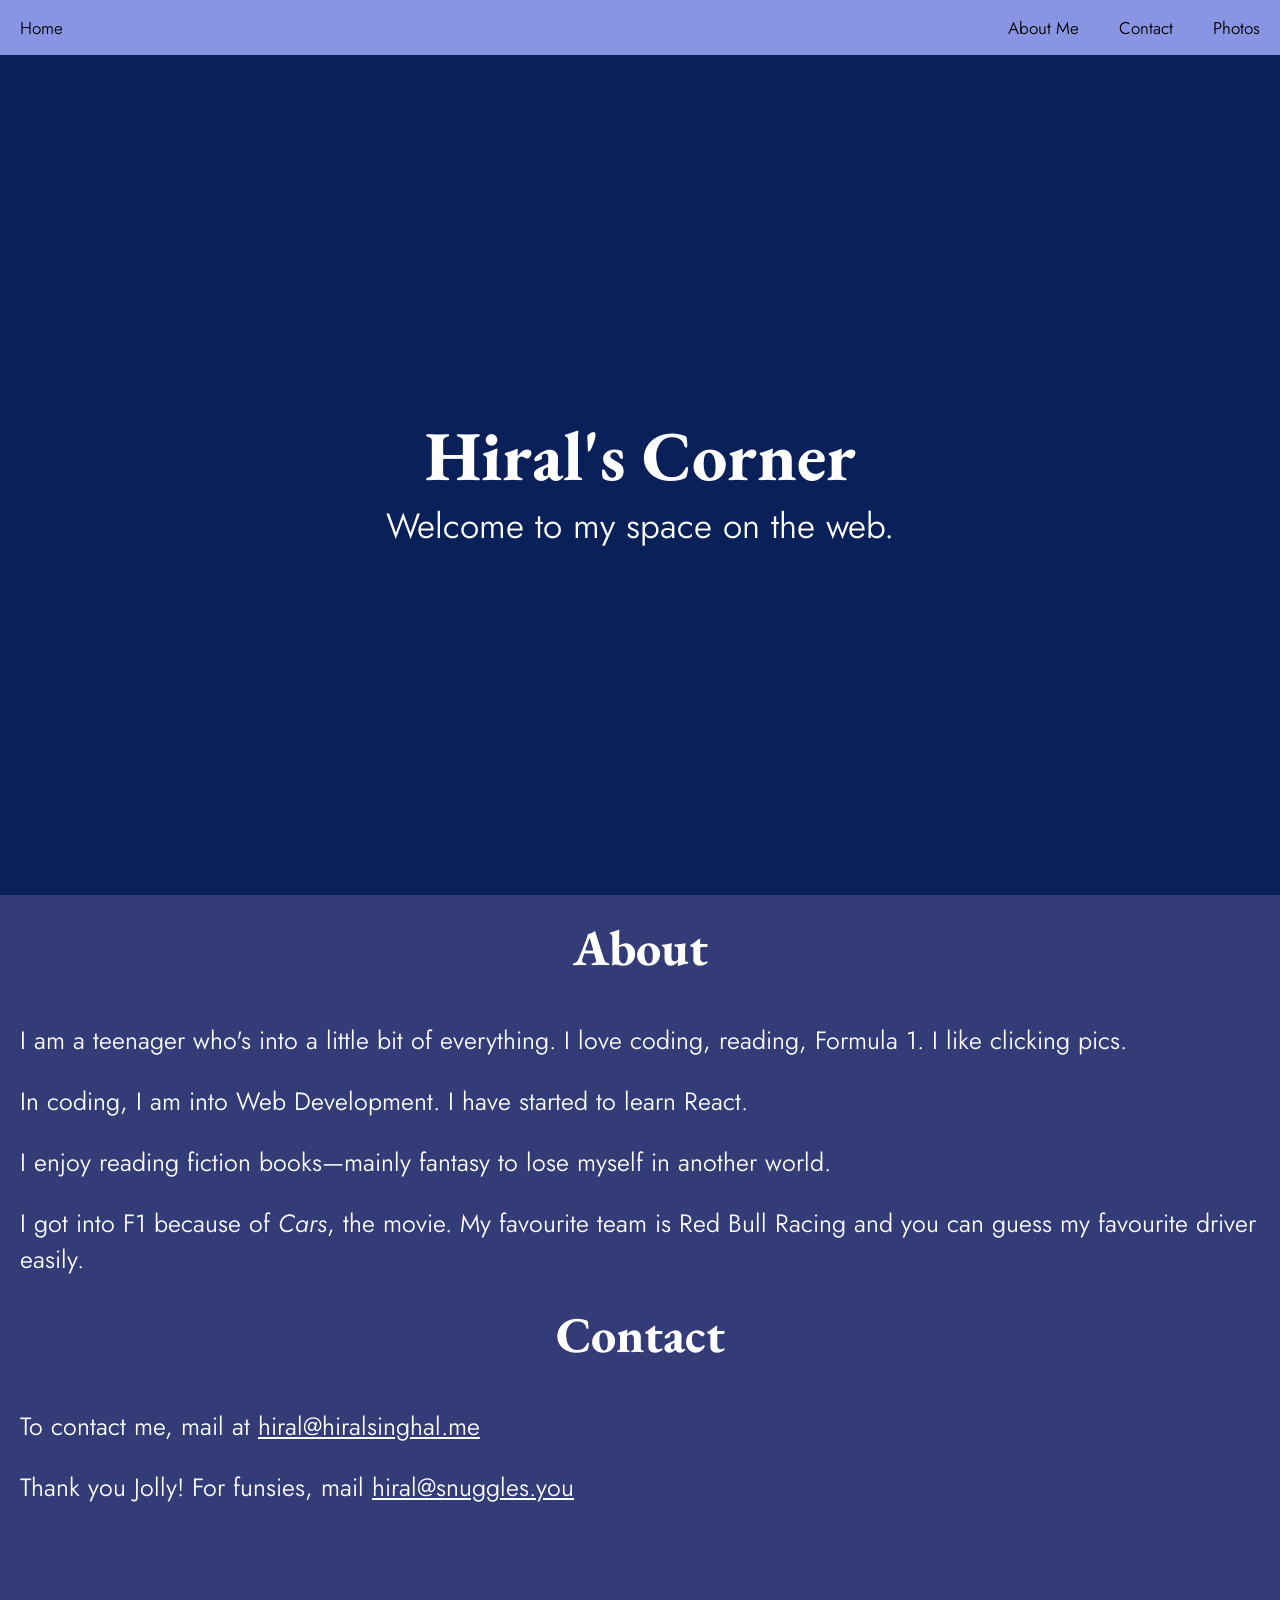
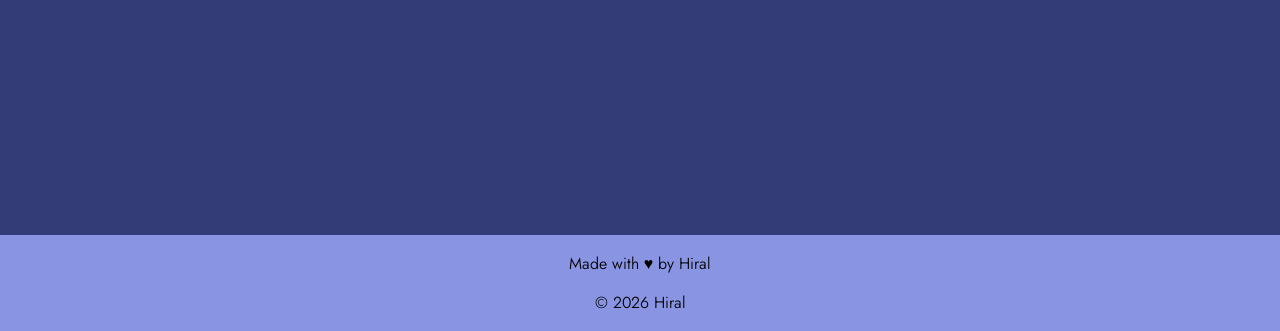
<file: index.html>
<!DOCTYPE html>
<html lang="en">

    <head>
        <link rel="preconnect" href="https://fonts.googleapis.com">
        <link rel="preconnect" href="https://fonts.gstatic.com" crossorigin>
        <link href="https://fonts.googleapis.com/css2?family=EB+Garamond:ital,wght@0,400..800;1,400..800&family=Jost:ital,wght@0,100..900;1,100..900&family=Merriweather:ital,opsz,wght@0,18..144,300..900;1,18..144,300..900&family=Montserrat:ital,wght@0,100..900;1,100..900&family=Open+Sans:ital,wght@0,300..800;1,300..800&family=Roboto:ital,wght@0,100..900;1,100..900&display=swap" rel="stylesheet">

        <meta charset="utf-8">
        <meta name="viewport" content="width=device-width, initial-scale=1.0">

        <link rel="stylesheet" href="style.css">
        <title>Hiral's Corner</title>
    </head>

    <body>
        <nav class="jost-para">
            <a href="#">Home</a>
            <ul>
                <li><a href="#about">About Me</a></li>
                <li><a href="#contact">Contact</a></li>
                <li><a href="photos.html">Photos</a></li>
            </ul>
        </nav>

        <header>
            <h1 class="eb-garamond-headings">Hiral's Corner</h1>
            <p class="jost-para">Welcome to my space on the web.</p>
        </header>
        
        <main class="jost-para">
            <section id="about">
                <h2 class="eb-garamond-headings">About</h2>
                <p>I am a teenager who's into a little bit of everything. I love coding, reading, Formula 1. I like clicking pics.</p>
                <p>In coding, I am into Web Development. I have started to learn React.</p>
                <p>I enjoy reading fiction books&mdash;mainly fantasy to lose myself in another world.</p>
                <p>I got into F1 because of <i>Cars</i>, the movie. My favourite team is Red Bull Racing and you can guess my favourite driver easily.</p>
            </section>

            <!--<section id="hobby">
                <h2 class="eb-garamond-headings">Hobbies</h2>
                <p>To be added</p>
            </section>-->

            <section id="contact">
                <h2 class="eb-garamond-headings">Contact</h2>
                <p>To contact me, mail at <a href="mailto:hiral@hiralsinghal.me">hiral@hiralsinghal.me</a></p>
                <p>Thank you Jolly! For funsies, mail <a href="mailto:hiral@snuggles.you">hiral@snuggles.you</a></p>
            </section>
        </main>

        <footer class="jost-para">
            <p>Made with &#9829; by Hiral </p>
            <p>&#169; 2026 Hiral</p>
        </footer>
    </body>
</html>
</file>
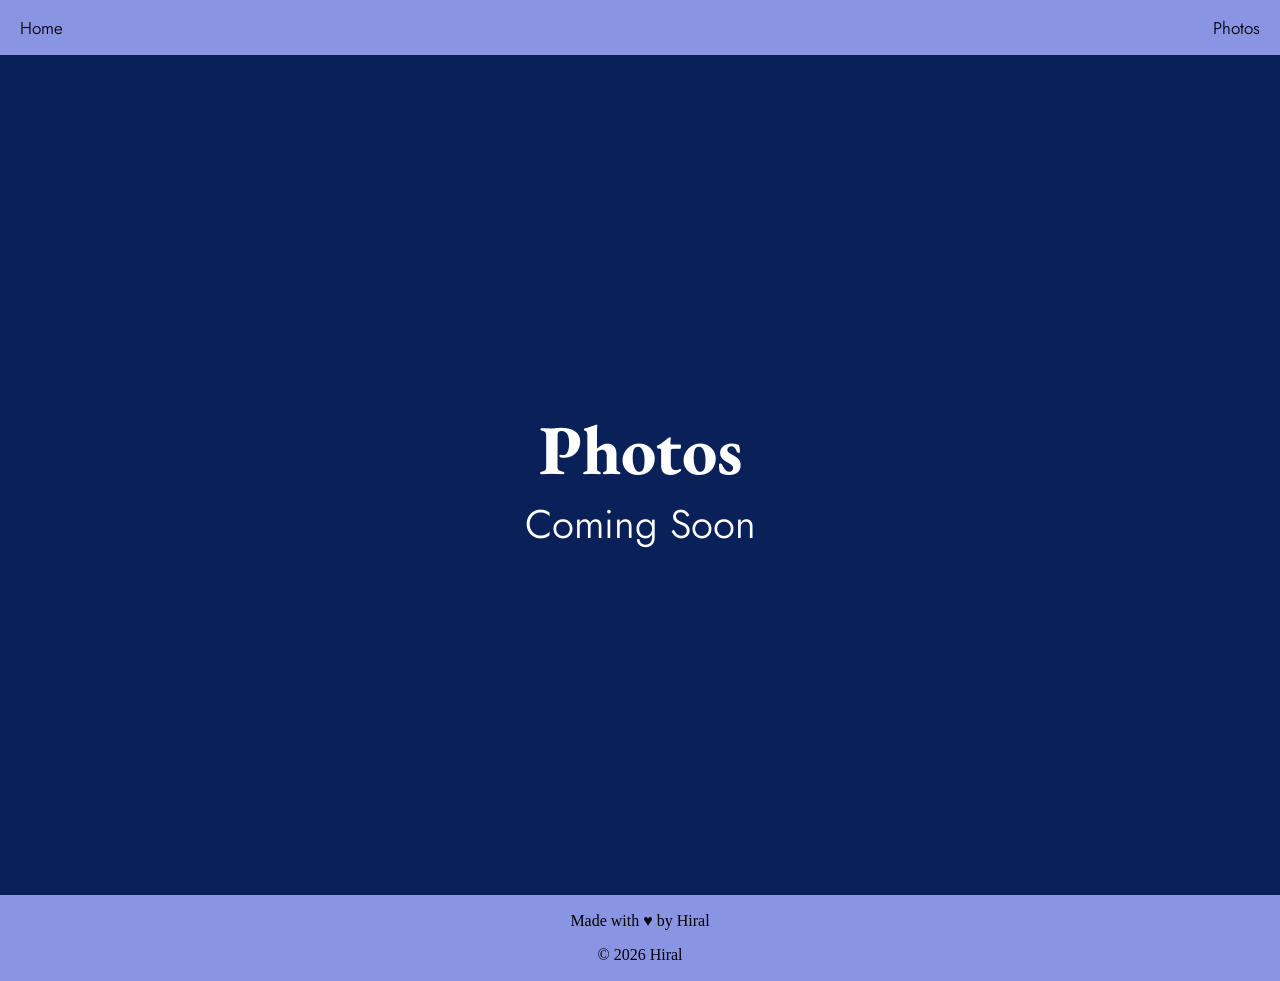
<file: photos.html>
<!DOCTYPE html>
<html lang="en">
    <head>
        <link rel="preconnect" href="https://fonts.googleapis.com">
        <link rel="preconnect" href="https://fonts.gstatic.com" crossorigin>
        <link href="https://fonts.googleapis.com/css2?family=EB+Garamond:ital,wght@0,400..800;1,400..800&family=Jost:ital,wght@0,100..900;1,100..900&family=Merriweather:ital,opsz,wght@0,18..144,300..900;1,18..144,300..900&family=Montserrat:ital,wght@0,100..900;1,100..900&family=Open+Sans:ital,wght@0,300..800;1,300..800&family=Roboto:ital,wght@0,100..900;1,100..900&display=swap" rel="stylesheet">

        <meta charset="utf-8">
        <meta name="viewport" content="width=device-width, initial-scale=1.0">

        <link rel="stylesheet" href="style.css">
        <title>Photos | Hiral's Corner</title>
    </head>

    <body>
        <nav class="jost-para">
            <a href="index.html">Home</a>
            <ul>
                <li><a href="photos.html">Photos</a></li>
            </ul>
        </nav>

        <header>
            <h1 class="eb-garamond-headings">Photos</h1>
            <p class="jost-para" style="font-size: 40px; margin-top: 0;">Coming Soon</p>
        </header>

        <footer>
            <p>Made with &#9829; by Hiral</p>
            <p>&#169; 2026 Hiral</p>
        </footer>
    </body>
</html>
</file>
<file: style.css>
.eb-garamond-headings {
  font-family: "EB Garamond", serif;
  font-optical-sizing: auto;
  font-weight: 750;
  font-style: normal;
}

.jost-para {
  font-family: "Jost", sans-serif;
  font-optical-sizing: auto;
  font-weight: 350;
  font-style: normal;
}

body::-webkit-scrollbar {
    display: none;
}

body {
    background-color: #092158;
    color: white;
    margin: 0;
    padding: 0;
}

nav {
    display: flex;
    justify-content: space-between;
    align-items: center;
    background-color: #8995E3;
    height: 55px;
    font-size: 17px;
}

nav > a {
    padding: 20px;
    text-decoration: none;
    color: black;
}

nav > a:hover {
    background-color: #092158;
    color: white;
}

nav ul {
    display: flex;
    list-style-type: none;
    margin: 0;
    padding: 0;
}

nav ul li a {
    display: block;
    padding: 20px;
    text-decoration: none;
    color: black;
}

nav ul li a:hover {
    background-color: #092158;
    color: white;
}

header {
    display: flex;
    flex-direction: column;
    padding: 15px;
    align-items: center;
    justify-content: center;
    text-align: center;
    min-height: 90vh;
}

header h1 {
    font-size: 70px;
    padding-bottom: 0;
    margin-bottom: 0;
}

header p {
    font-size: 35px;
    margin-top: 0;
}

main {
    background-color: #343C77;
    padding: 20px;
    min-height: 100vh;
}

main h2 {
    font-size: 50px;
    margin-top: 0;
    text-align: center;
}

main p {
    font-size: 25px;
    text-align: left;
}

#contact a {
    color: #ffffff;
}

footer {
    padding: 1px;
    background-color: #8995E3;
    color: black;
    justify-content: center;
    align-items: center;
    text-align: center;
}
</file>
